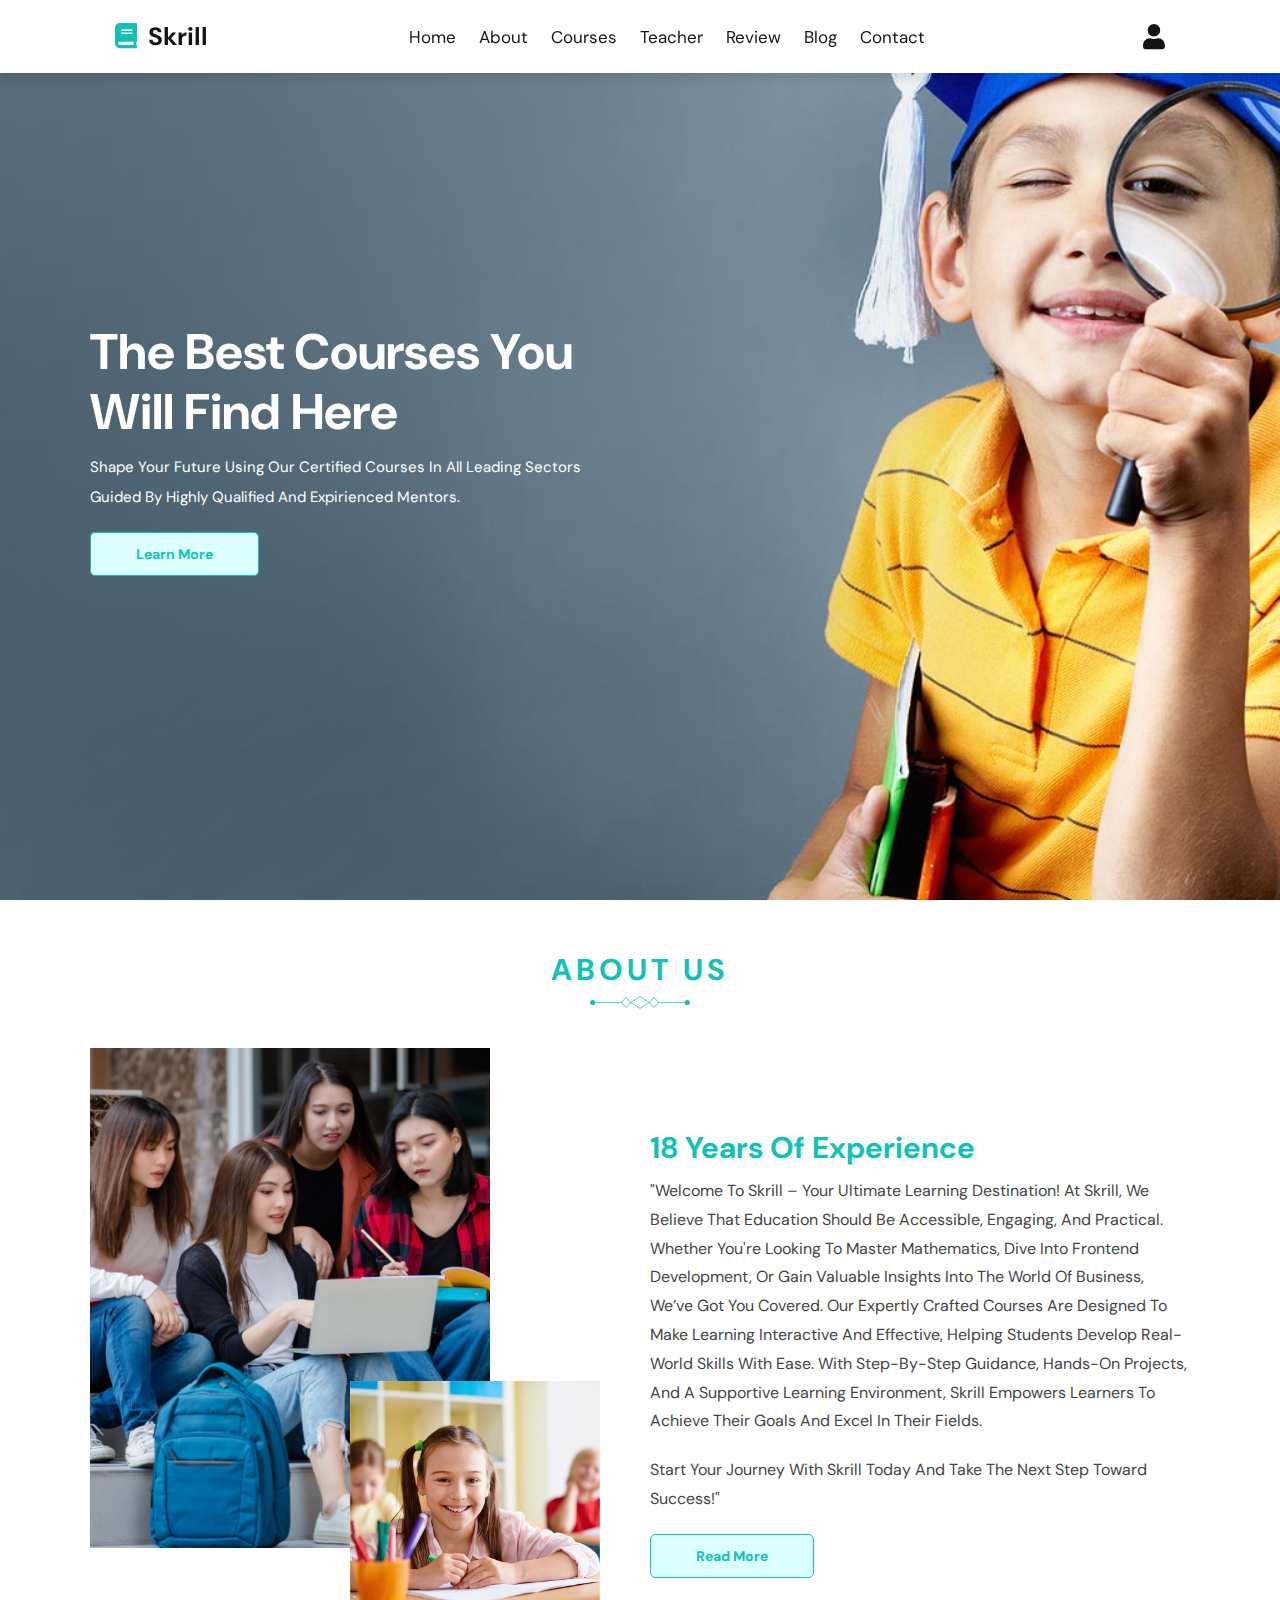
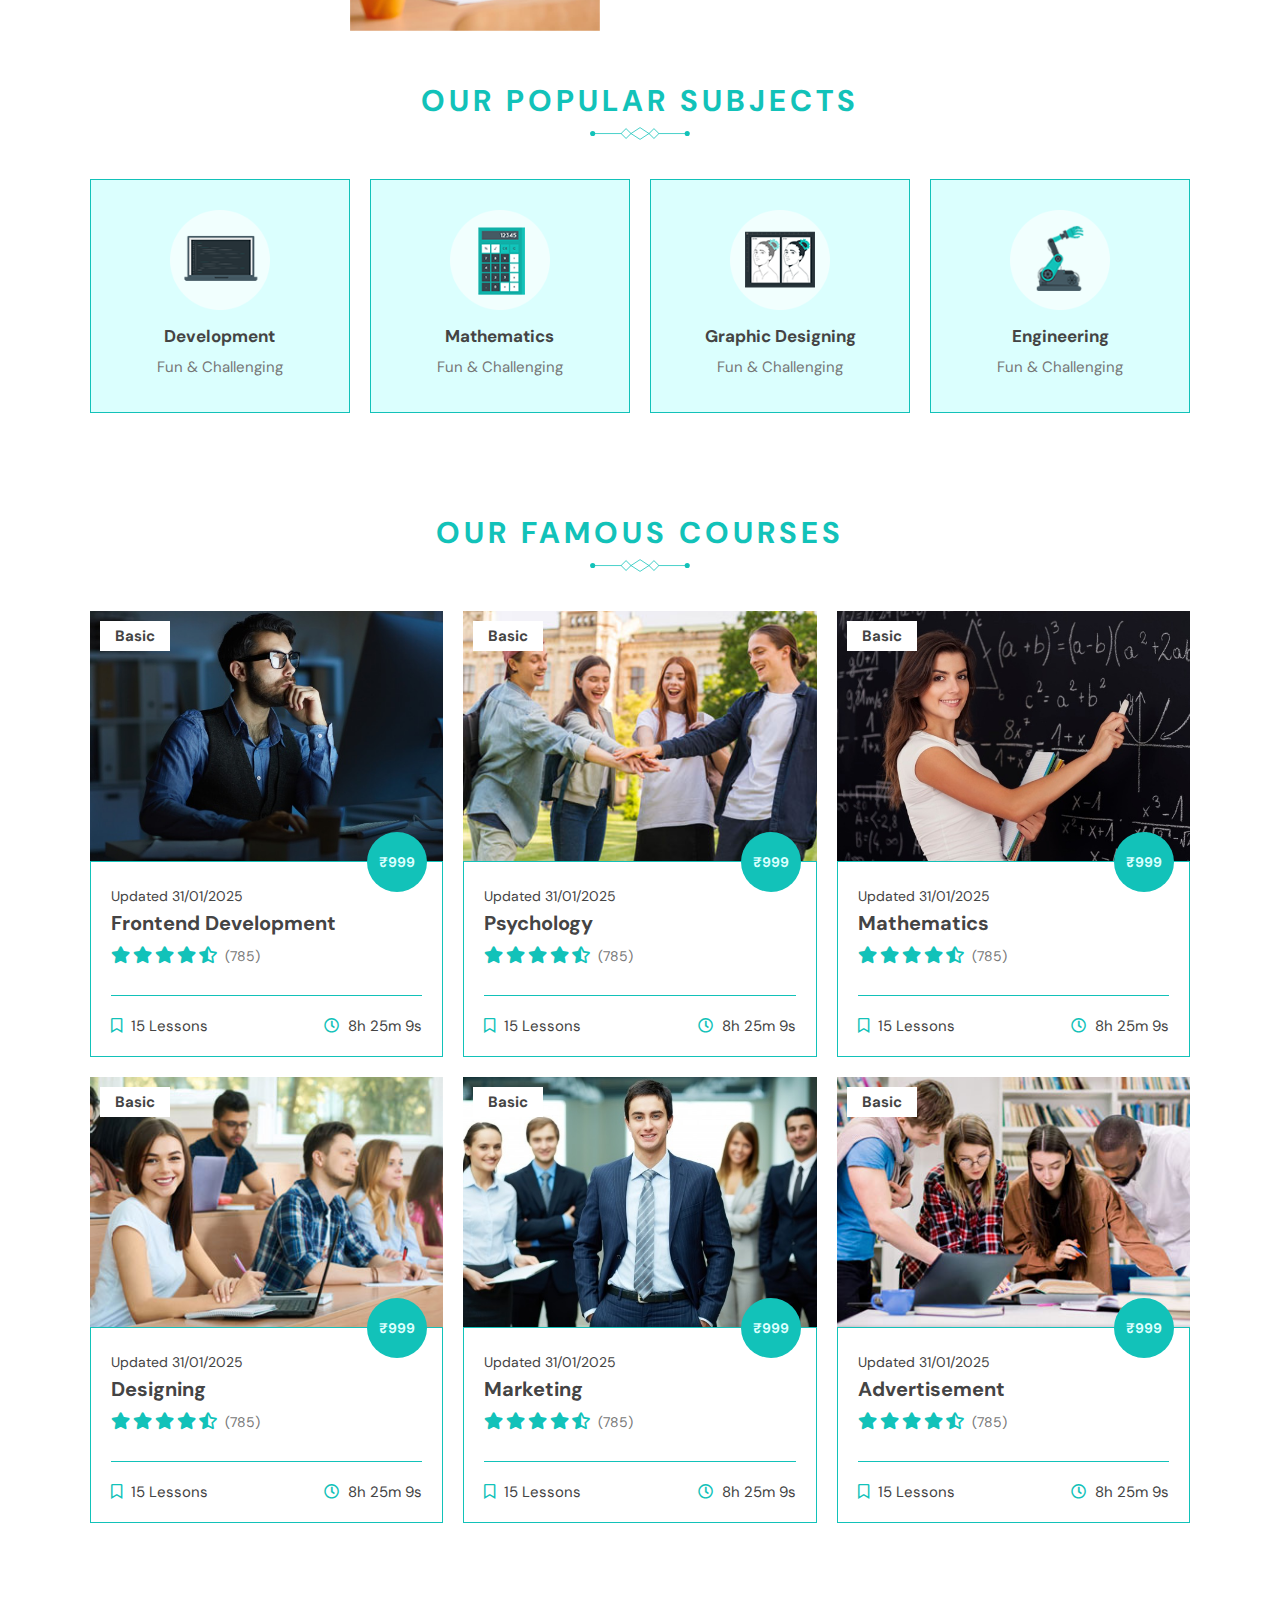
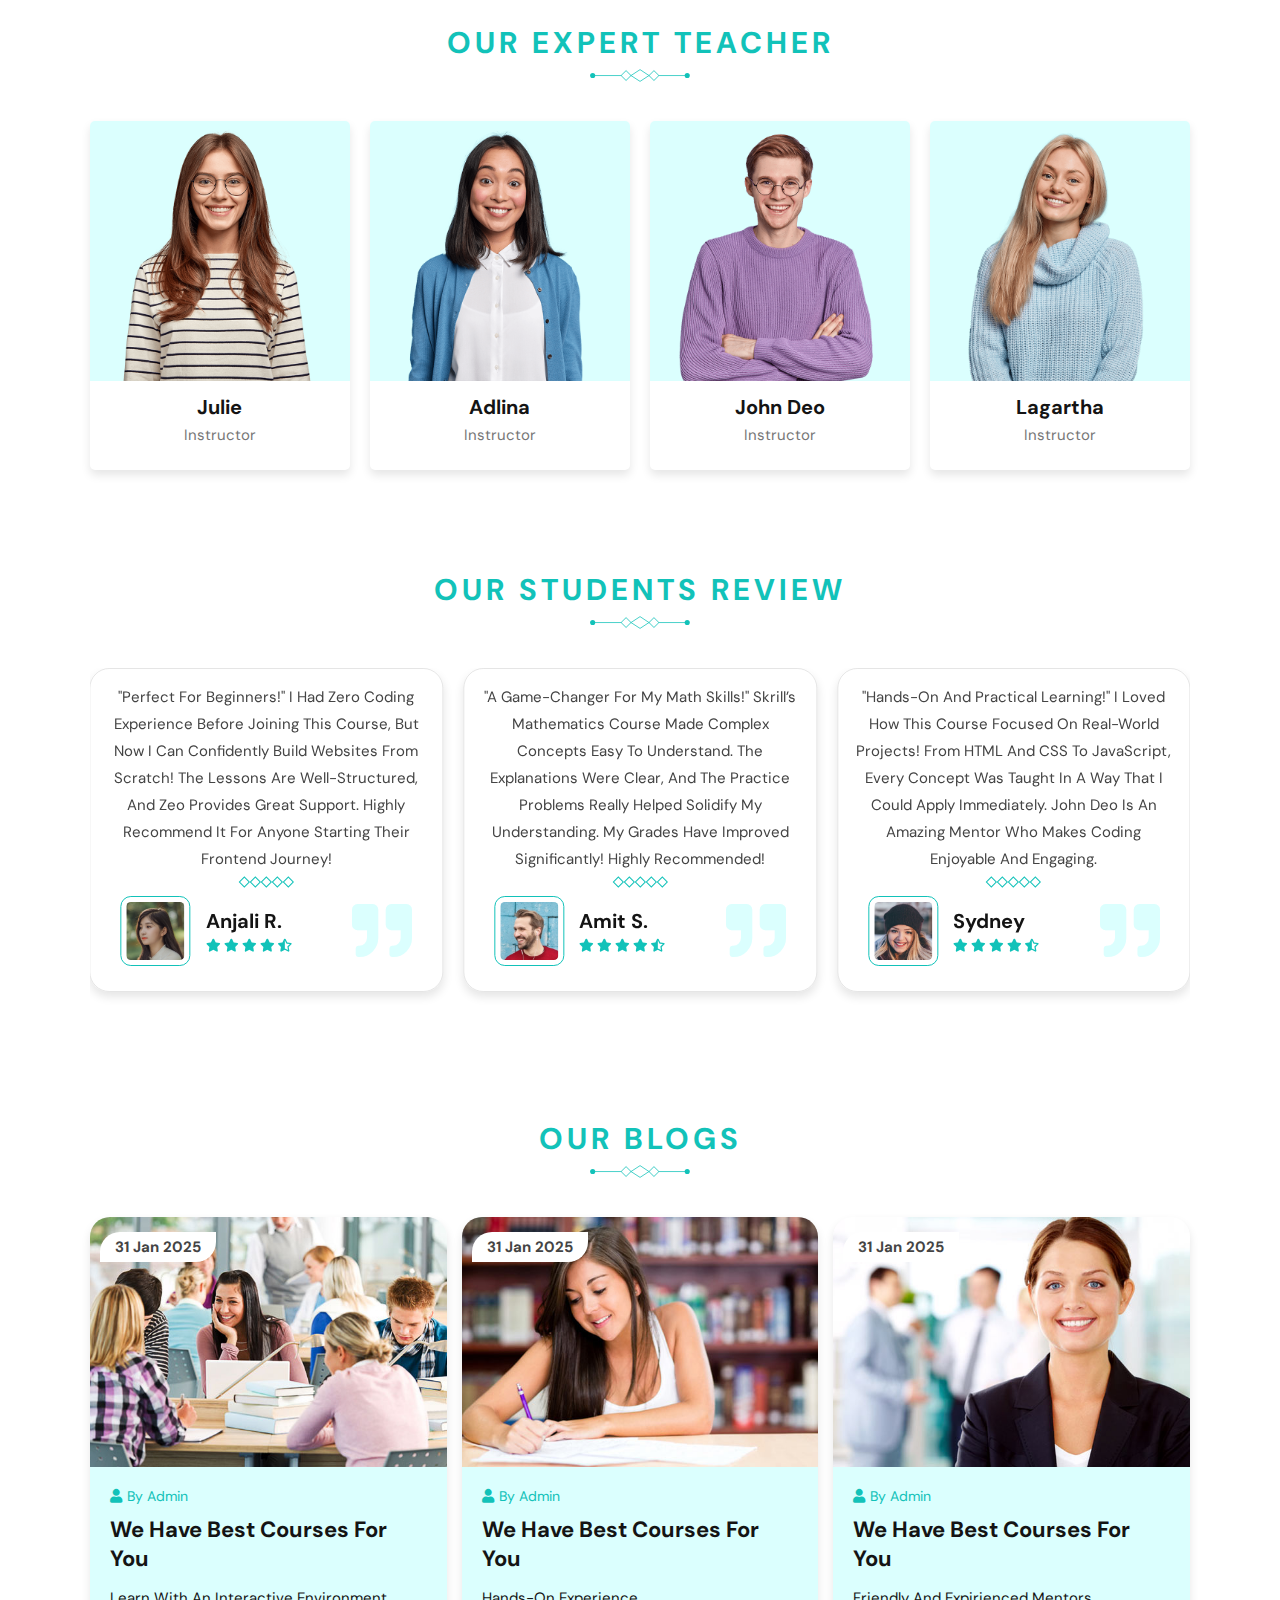
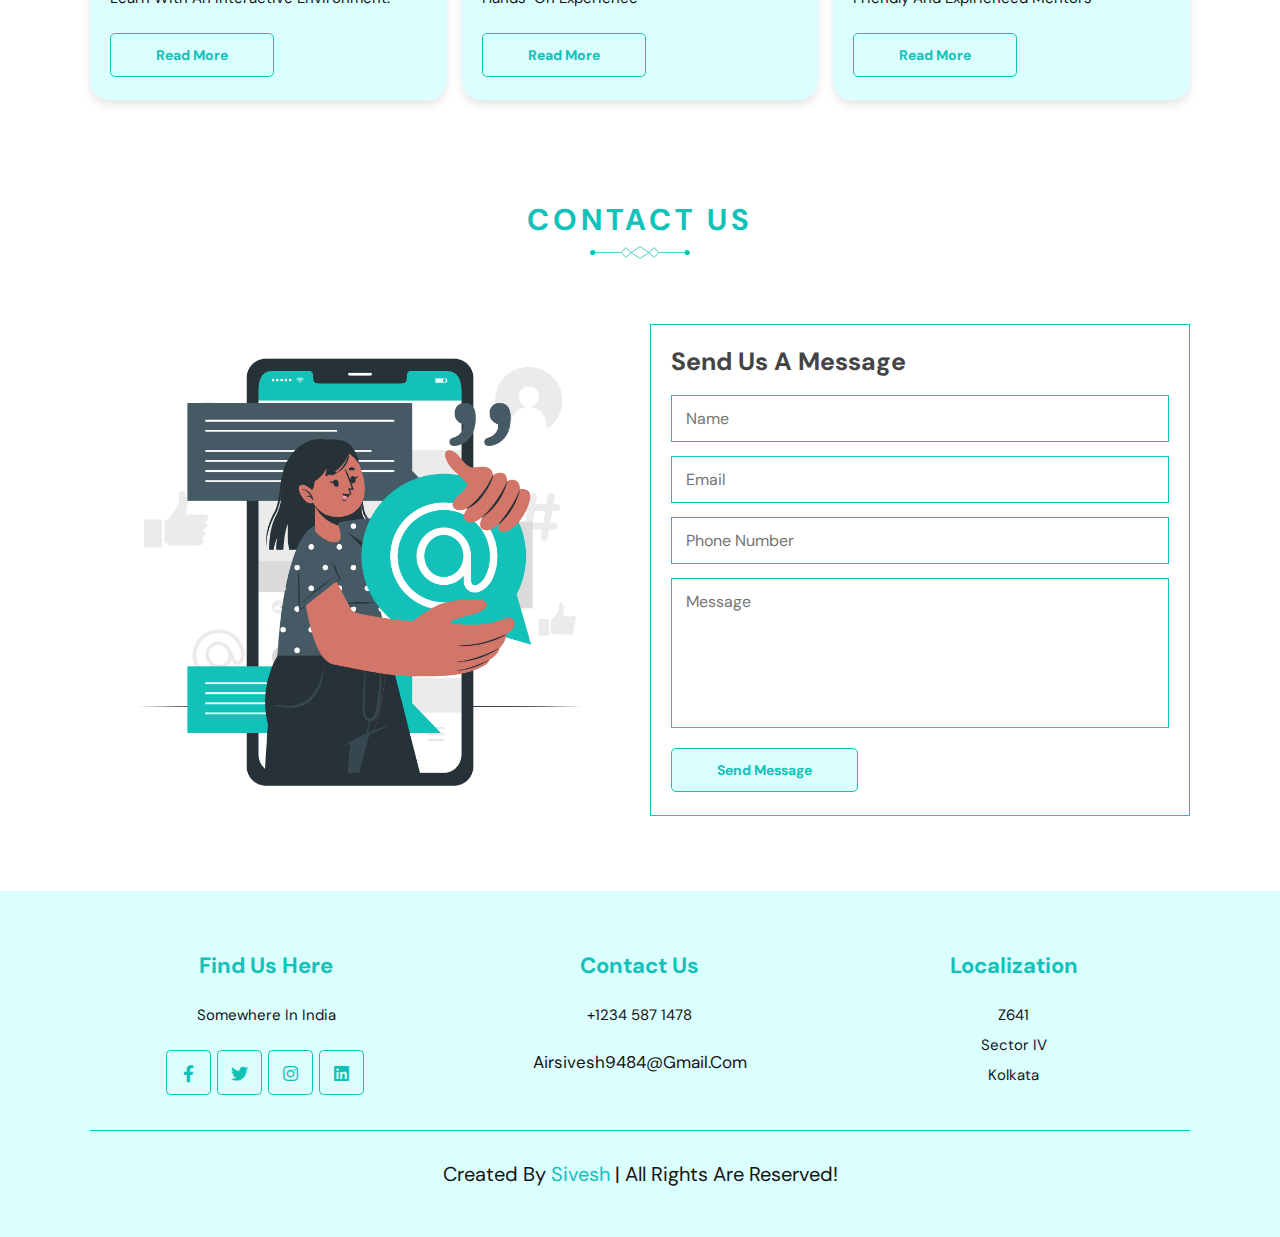
<file: index.html>
<!DOCTYPE html>
<html lang="en">
<head>
    <meta charset="UTF-8">
    <meta http-equiv="X-UA-Compatible" content="IE=edge">
    <meta name="viewport" content="width=device-width, initial-scale=1.0">
    <title>Document</title>
    <!-- font awesome cdn link  -->
    <link rel="stylesheet" href="https://cdnjs.cloudflare.com/ajax/libs/font-awesome/5.15.4/css/all.min.css">

    <link rel="stylesheet" href="https://unpkg.com/swiper/swiper-bundle.min.css" />
    <!-- custom css link -->
    <link rel="stylesheet" href="css/style.css">

</head>
<body>
    
    <!-- header section starts -->

    <header class="header">

        <a href="#" class="logo"><i class="fas fa-book"></i> Skrill</a>

        <nav class="navbar">
            <a href="#home" class="hover-underline">home</a>
            <a href="#about" class="hover-underline">about</a>
            <a href="#courses" class="hover-underline">courses</a>
            <a href="#teacher" class="hover-underline">teacher</a>
            <a href="#review" class="hover-underline">review</a>
            <a href="#blog" class="hover-underline">blog</a>
            <a href="#contact" class="hover-underline">contact</a>
        </nav>

        <div class="icons">
            <div id="login-btn" class="fas fa-user"></div>
            <div id="menu-btn" class="fas fa-bars"></div>
        </div>

        <!-- login form -->

        <form action="" class="login-form">
            <h3>login form</h3>
            <input type="email" placeholder="enter your email" class="box">
            <input type="password" placeholder="enter your password" class="box">
            <div class="remember">
                <input type="checkbox" name="" id="remember">
                <label for="remember-me">remember me</label>
            </div>
            <a href="#" class="btn">
                <span class="text text-1">login now</span>
                <span class="text text-2" aria-hidden="true">login now</span>
            </a>
        </form>

    </header>

    <!-- header section ends -->

    <!-- home section starts-->

    <section class="home" id="home">

        <div class="content">
            <h3>the best courses you will find here</h3>
            <p>Shape your future using our certified courses in all leading sectors guided by highly qualified and expirienced mentors.</p>
            <a href="#" class="btn">
                <span class="text text-1">learn more</span>
                <span class="text text-2" aria-hidden="true">learn more</span>
            </a>    
        </div>

    </section>

    <!-- home section ends -->

    <!-- about section starts -->

    <section class="about" id="about">

        <h1 class="heading">about us</h1>

        <div class="container">

            <figure class="about-image">
                <img src="images/about.jpg" alt="" height="500">
                <img src="images/about-1.jpg" alt="" class="about-img">
            </figure>

            <div class="about-content">
                <h3>18 years of experience</h3>
                <p>"Welcome to Skrill – Your Ultimate Learning Destination! At Skrill, we believe that education should be accessible, engaging, and practical. Whether you're looking to master Mathematics, dive into Frontend Development, or gain valuable insights into the world of Business, we’ve got you covered. Our expertly crafted courses are designed to make learning interactive and effective, helping students develop real-world skills with ease. With step-by-step guidance, hands-on projects, and a supportive learning environment, Skrill empowers learners to achieve their goals and excel in their fields. 
                    </p>
                <p>Start your journey with Skrill today and take the next step toward success!"</p>    
                <a href="#" class="btn">
                    <span class="text text-1">read more</span>
                    <span class="text text-2" aria-hidden="true">read more</span>
                </a>        
            </div>

        </div>

    </section>

    <!-- about section ends -->

    <!-- subjects section starts -->

    <section class="subjects">

        <h1 class="heading">our popular subjects</h1>

        <div class="box-container">

            <div class="box">
                <img src="images/subject-1.png" alt="">
                <h3>development</h3>
                <p>fun & challenging</p>
            </div>

            <div class="box">
                <img src="images/subject-2.png" alt="">
                <h3>mathematics</h3>
                <p>fun & challenging</p>
            </div>

            <div class="box">
                <img src="images/subject-3.png" alt="">
                <h3>graphic designing</h3>
                <p>fun & challenging</p>
            </div>

            <div class="box">
                <img src="images/subject-4.png" alt="">
                <h3>engineering</h3>
                <p>fun & challenging</p>
            </div>

        </div>

    </section>

    <!-- subject section ends -->

    <!-- courses section starts -->

    <section class="courses" id="courses">

        <h1 class="heading">our famous courses</h1>

        <div class="box-container">

            <div class="box">
                <div class="image shine">
                    <a href="payment.html">
                        <img src="images/course-1.jpg" alt="">
                    </a>
                    
                    <h3>basic</h3>
                </div>
                <div class="content">
                    <h4>₹999</h4>
                    <p>updated 31/01/2025</p>
                    <h3>Frontend development</h3>
                    <div class="stars">
                        <i class="fas fa-star"></i>
                        <i class="fas fa-star"></i>
                        <i class="fas fa-star"></i>
                        <i class="fas fa-star"></i>
                        <i class="fas fa-star-half-alt"></i>
                        <span>(785)</span>
                    </div>
                    <div class="icons">
                        <span><i class="far fa-bookmark"></i> 15 lessons</span>
                        <span><i class="far fa-clock"></i> 8h 25m 9s</span>
                    </div>
                </div>
            </div>

            <div class="box">
                <div class="image shine">
                    <a href="payment.html">
                        <img src="images/course-2.jpg" alt="">
                    </a>
                    
                    
                    <h3>basic</h3>
                </div>
                <div class="content">
                    <h4>₹999</h4>
                    <p>updated 31/01/2025</p>
                    <h3>Psychology</h3>
                    <div class="stars">
                        <i class="fas fa-star"></i>
                        <i class="fas fa-star"></i>
                        <i class="fas fa-star"></i>
                        <i class="fas fa-star"></i>
                        <i class="fas fa-star-half-alt"></i>
                        <span>(785)</span>
                    </div>
                    <div class="icons">
                        <span><i class="far fa-bookmark"></i> 15 lessons</span>
                        <span><i class="far fa-clock"></i> 8h 25m 9s</span>
                    </div>
                </div>
            </div>

            <div class="box">
                <div class="image shine">
                    <a href="payment.html">
                        <img src="images/course-3.jpg" alt="">
                    </a>
                    
                    <h3>basic</h3>
                </div>
                <div class="content">
                    <h4>₹999</h4>
                    <p>updated 31/01/2025</p>
                    <h3>Mathematics</h3>
                    <div class="stars">
                        <i class="fas fa-star"></i>
                        <i class="fas fa-star"></i>
                        <i class="fas fa-star"></i>
                        <i class="fas fa-star"></i>
                        <i class="fas fa-star-half-alt"></i>
                        <span>(785)</span>
                    </div>
                    <div class="icons">
                        <span><i class="far fa-bookmark"></i> 15 lessons</span>
                        <span><i class="far fa-clock"></i> 8h 25m 9s</span>
                    </div>
                </div>
            </div>

            <div class="box">
                <div class="image shine">
                    <a href="payment.html">
                        <img src="images/course-4.jpg" alt="">
                    </a>
                    
                    <h3>basic</h3>
                </div>
                <div class="content">
                    <h4>₹999</h4>
                    <p>updated 31/01/2025</p>
                    <h3>Designing</h3>
                    <div class="stars">
                        <i class="fas fa-star"></i>
                        <i class="fas fa-star"></i>
                        <i class="fas fa-star"></i>
                        <i class="fas fa-star"></i>
                        <i class="fas fa-star-half-alt"></i>
                        <span>(785)</span>
                    </div>
                    <div class="icons">
                        <span><i class="far fa-bookmark"></i> 15 lessons</span>
                        <span><i class="far fa-clock"></i> 8h 25m 9s</span>
                    </div>
                </div>
            </div>

            <div class="box">
                <div class="image shine">
                    <a href="payment.html">
                        <img src="images/course-5.jpg" alt="">
                    </a>
                    
                    <h3>basic</h3>
                </div>
                <div class="content">
                    <h4>₹999</h4>
                    <p>updated 31/01/2025</p>
                    <h3>Marketing</h3>
                    <div class="stars">
                        <i class="fas fa-star"></i>
                        <i class="fas fa-star"></i>
                        <i class="fas fa-star"></i>
                        <i class="fas fa-star"></i>
                        <i class="fas fa-star-half-alt"></i>
                        <span>(785)</span>
                    </div>
                    <div class="icons">
                        <span><i class="far fa-bookmark"></i> 15 lessons</span>
                        <span><i class="far fa-clock"></i> 8h 25m 9s</span>
                    </div>
                </div>
            </div>

            <div class="box">
                <div class="image shine">
                    <a href="payment.html">
                        <img src="images/course-6.jpg" alt="">
                    </a>
                    <img src="images/course-6.jpg" alt="">
                    <h3>basic</h3>
                </div>
                <div class="content">
                    <h4>₹999</h4>
                    <p>updated 31/01/2025</p>
                    <h3>Advertisement</h3>
                    <div class="stars">
                        <i class="fas fa-star"></i>
                        <i class="fas fa-star"></i>
                        <i class="fas fa-star"></i>
                        <i class="fas fa-star"></i>
                        <i class="fas fa-star-half-alt"></i>
                        <span>(785)</span>
                    </div>
                    <div class="icons">
                        <span><i class="far fa-bookmark"></i> 15 lessons</span>
                        <span><i class="far fa-clock"></i> 8h 25m 9s</span>
                    </div>
                </div>
            </div>

        </div>

    </section>

    <!-- courses section ends -->

    <!-- teacher section starts -->

    <section class="teacher" id="teacher">

        <h1 class="heading">our expert teacher</h1>

        <div class="box-container">

            <div class="box">
                <div class="image">
                    <img src="images/teacher-1.png" alt="">
                    <div class="share">
                        <a href="#" class="fab fa-facebook-f"></a>
                        <a href="#" class="fab fa-twitter"></a>
                        <a href="#" class="fab fa-instagram"></a>
                    </div>
                </div>
                <div class="content">
                    <h3>Julie</h3>
                    <span>instructor</span>
                </div>
            </div>

            <div class="box">
                <div class="image">
                    <img src="images/teacher-2.png" alt="">
                    <div class="share">
                        <a href="#" class="fab fa-facebook-f"></a>
                        <a href="#" class="fab fa-twitter"></a>
                        <a href="#" class="fab fa-instagram"></a>
                    </div>
                </div>
                <div class="content">
                    <h3>Adlina</h3>
                    <span>instructor</span>
                </div>
            </div>

            <div class="box">
                <div class="image">
                    <img src="images/teacher-3.png" alt="">
                    <div class="share">
                        <a href="#" class="fab fa-facebook-f"></a>
                        <a href="#" class="fab fa-twitter"></a>
                        <a href="#" class="fab fa-instagram"></a>
                    </div>
                </div>
                <div class="content">
                    <h3>John deo</h3>
                    <span>instructor</span>
                </div>
            </div>

            <div class="box">
                <div class="image">
                    <img src="images/teacher-4.png" alt="">
                    <div class="share">
                        <a href="#" class="fab fa-facebook-f"></a>
                        <a href="#" class="fab fa-twitter"></a>
                        <a href="#" class="fab fa-instagram"></a>
                    </div>
                </div>
                <div class="content">
                    <h3>Lagartha</h3>
                    <span>instructor</span>
                </div>
            </div>

        </div>

    </section>

    <!-- teacher section ends -->

    <!-- review section starts -->

    <section class="review" id="review">

        <h1 class="heading">our students review</h1>

        <div class="swiper review-slider">

            <div class="swiper-wrapper">

                <div class="swiper-slide slide">
                    <p>"A Game-Changer for My Math Skills!"
                        Skrill’s mathematics course made complex concepts easy to understand. The explanations were clear, and the practice problems really helped solidify my understanding. My grades have improved significantly! Highly recommended!</p>
                    <div class="wrapper">
                        <div class="separator"></div>
                        <div class="separator"></div>
                        <div class="separator"></div>
                        <div class="separator"></div>
                        <div class="separator"></div>
                    </div>
                    <i class="fas fa-quote-right"></i>
                    <div class="user">
                        <img src="images/review-1.png" alt="">
                        <div class="user-info">
                            <h3>Amit S.</h3>
                            <div class="stars">
                                <i class="fas fa-star"></i>
                                <i class="fas fa-star"></i>
                                <i class="fas fa-star"></i>
                                <i class="fas fa-star"></i>
                                <i class="fas fa-star-half-alt"></i>
                            </div>
                        </div>
                    </div>
                </div>

                <div class="swiper-slide slide">
                    <p>"Hands-On and Practical Learning!"
                        I loved how this course focused on real-world projects! From HTML and CSS to JavaScript, every concept was taught in a way that I could apply immediately. John Deo is an amazing mentor who makes coding enjoyable and engaging.</p>
                    <div class="wrapper">
                        <div class="separator"></div>
                        <div class="separator"></div>
                        <div class="separator"></div>
                        <div class="separator"></div>
                        <div class="separator"></div>
                    </div>
                    <i class="fas fa-quote-right"></i>
                    <div class="user">
                        <img src="images/review-2.png" alt="">
                        <div class="user-info">
                            <h3>Sydney</h3>
                            <div class="stars">
                                <i class="fas fa-star"></i>
                                <i class="fas fa-star"></i>
                                <i class="fas fa-star"></i>
                                <i class="fas fa-star"></i>
                                <i class="fas fa-star-half-alt"></i>
                            </div>
                        </div>
                    </div>
                </div>

                <div class="swiper-slide slide">
                    <p>"Practical and Insightful!"
                        Skrill's business course provided me with real-world insights into entrepreneurship and management. The case studies and strategies discussed were super helpful, and I’ve already started applying them in my startup. A must for aspiring business owners! </p>
                    <div class="wrapper">
                        <div class="separator"></div>
                        <div class="separator"></div>
                        <div class="separator"></div>
                        <div class="separator"></div>
                        <div class="separator"></div>
                    </div>
                    <i class="fas fa-quote-right"></i>
                    <div class="user">
                        <img src="images/review-3.png" alt="">
                        <div class="user-info">
                            <h3>Varun P.</h3>
                            <div class="stars">
                                <i class="fas fa-star"></i>
                                <i class="fas fa-star"></i>
                                <i class="fas fa-star"></i>
                                <i class="fas fa-star"></i>
                                <i class="fas fa-star-half-alt"></i>
                            </div>
                        </div>
                    </div>
                </div>

                <div class="swiper-slide slide">
                    <p>I used to struggle with math, but this course completely changed my perspective. The step-by-step teaching method and interactive exercises made learning fun and effective. Thank you, Skrill, for making math so easy!</p>
                    <div class="wrapper">
                        <div class="separator"></div>
                        <div class="separator"></div>
                        <div class="separator"></div>
                        <div class="separator"></div>
                        <div class="separator"></div>
                    </div>
                    <i class="fas fa-quote-right"></i>
                    <div class="user">
                        <img src="images/review-4.png" alt="">
                        <div class="user-info">
                            <h3>Megha</h3>
                            <div class="stars">
                                <i class="fas fa-star"></i>
                                <i class="fas fa-star"></i>
                                <i class="fas fa-star"></i>
                                <i class="fas fa-star"></i>
                                <i class="fas fa-star-half-alt"></i>
                            </div>
                        </div>
                    </div>
                </div>

                <div class="swiper-slide slide">
                    <p>Very Good !!</p>
                    <div class="wrapper">
                        <div class="separator"></div>
                        <div class="separator"></div>
                        <div class="separator"></div>
                        <div class="separator"></div>
                        <div class="separator"></div>
                    </div>
                    <i class="fas fa-quote-right"></i>
                    <div class="user">
                        <img src="images/review-5.png" alt="">
                        <div class="user-info">
                            <h3>salman</h3>
                            <div class="stars">
                                <i class="fas fa-star"></i>
                                <i class="fas fa-star"></i>
                                <i class="fas fa-star"></i>
                                <i class="fas fa-star"></i>
                                <i class="fas fa-star-half-alt"></i>
                            </div>
                        </div>
                    </div>
                </div>

                <div class="swiper-slide slide">
                    <p>"Perfect for Beginners!"
                        I had zero coding experience before joining this course, but now I can confidently build websites from scratch! The lessons are well-structured, and Zeo provides great support. Highly recommend it for anyone starting their frontend journey!</p>
                    <div class="wrapper">
                        <div class="separator"></div>
                        <div class="separator"></div>
                        <div class="separator"></div>
                        <div class="separator"></div>
                        <div class="separator"></div>
                    </div>
                    <i class="fas fa-quote-right"></i>
                    <div class="user">
                        <img src="images/review-6.png" alt="">
                        <div class="user-info">
                            <h3>Anjali R.</h3>
                            <div class="stars">
                                <i class="fas fa-star"></i>
                                <i class="fas fa-star"></i>
                                <i class="fas fa-star"></i>
                                <i class="fas fa-star"></i>
                                <i class="fas fa-star-half-alt"></i>
                            </div>
                        </div>
                    </div>
                </div>

            </div>

        </div>

    </section>

    <!-- review section ends -->

    <!-- blog section starts -->

    <section class="blog" id="blog">

        <h1 class="heading">our blogs</h1>

        <div class="box-container">

            <div class="box">
                <div class="image shine">
                    <img src="images/blog-1.jpg" alt="">
                    <h3>31 Jan 2025</h3>
                </div>
                <div class="content">
                    <div class="icons">
                        <a href="#"><i class="fas fa-user"></i>by admin</a>
                    </div>
                    <h3>we have best courses for you</h3>
                    <p>Learn with an interactive environment.</p>
                    <a href="#" class="btn">
                        <span class="text text-1">read more</span>
                        <span class="text text-2" aria-hidden="true">read more</span>
                    </a>
                </div>
            </div>

            <div class="box">
                <div class="image shine">
                    <img src="images/blog-2.jpg" alt="">
                    <h3>31 jan 2025</h3>
                </div>
                <div class="content">
                    <div class="icons">
                        <a href="#"><i class="fas fa-user"></i>by admin</a>
                    </div>
                    <h3>we have best courses for you</h3>
                    <p>Hands-On experience</p>
                    <a href="#" class="btn">
                        <span class="text text-1">read more</span>
                        <span class="text text-2" aria-hidden="true">read more</span>
                    </a>
                </div>
            </div>

            <div class="box">
                <div class="image shine">
                    <img src="images/blog-3.jpg" alt="">
                    <h3>31 jan 2025</h3>
                </div>
                <div class="content">
                    <div class="icons">
                        <a href="#"><i class="fas fa-user"></i>by admin</a>
                    </div>
                    <h3>we have best courses for you</h3>
                    <p>Friendly and expirienced mentors</p>
                    <a href="#" class="btn">
                        <span class="text text-1">read more</span>
                        <span class="text text-2" aria-hidden="true">read more</span>
                    </a>
                </div>
            </div>

        </div>

    </section>

    <!-- blog section ends -->

    <!-- contact section starts -->

    <section class="contact" id="contact">

        <h1 class="heading">contact us</h1>

        <div class="row">
            <div class="image">
                <img src="images/contact.png" alt="">
            </div>
            <form action="">
                <h3>send us a message</h3>
                <input type="text" placeholder="name" class="box">
                <input type="email" placeholder="email" class="box">
                <input type="number" placeholder="phone number" class="box">
                <textarea placeholder="message" class="box" cols="30" rows="10"></textarea>
                <a href="#" class="btn">
                    <span class="text text-1">send message</span>
                    <span class="text text-2" aria-hidden="true">send message</span>
                </a>
            </form>
        </div>

    </section>

    <!-- contact section ends -->

    <!-- footer section stars -->

    <section class="footer">

        <div class="box-container">

            <div class="box">
                <h3>find us here</h3>
                <p>Somewhere in India</p>
                <div class="share">
                    <a href="#" class="fab fa-facebook-f"></a>
                    <a href="#" class="fab fa-twitter"></a>
                    <a href="#" class="fab fa-instagram"></a>
                    <a href="#" class="fab fa-linkedin"></a>
                </div>
            </div>

            <div class="box">
                <h3>contact us</h3>
                <p>+1234 587 1478</p>
                <a href="#" class="link">airsivesh9484@gmail.com</a>
            </div>

            <div class="box">
                <h3>localization</h3>
                <p>Z641<br>
                Sector IV <br>
                Kolkata</p>
            </div>

        </div>
        <div class="credit">created by <span>Sivesh </span>| all rights are reserved!</div>
    </section>

    <!-- footer section ends -->












    <script src="https://unpkg.com/swiper/swiper-bundle.min.js"></script>
    <!-- custom js -->
    <script src="js/script.js"></script>
</body>
</html>
</file>
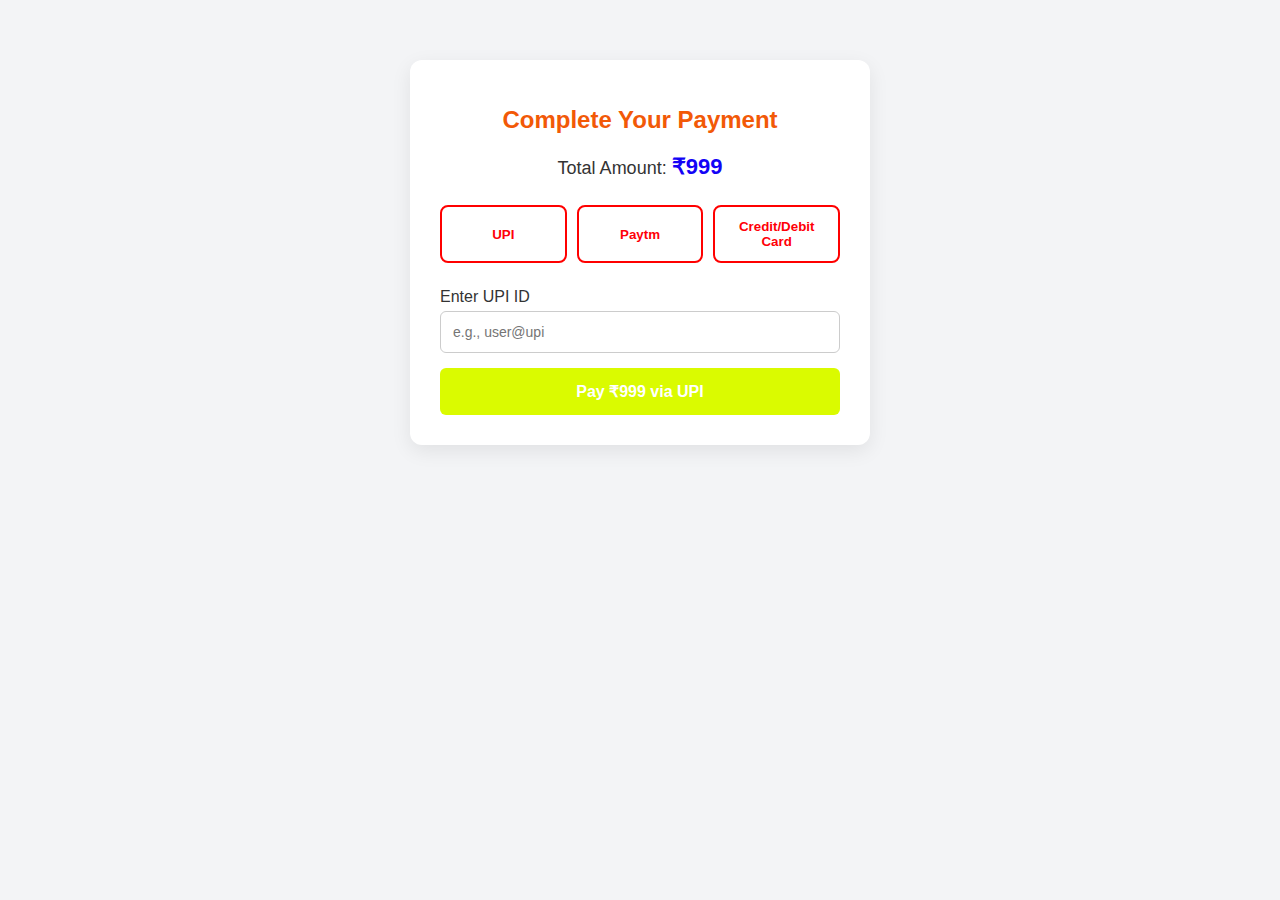
<file: payment.html>
<!DOCTYPE html>
<html lang="en">
<head>
  <meta charset="UTF-8" />
  <meta name="viewport" content="width=device-width, initial-scale=1.0"/>
  <title>Secure Payment - ₹999</title>
  <link rel="stylesheet" href="payment.css" />
</head>
<body>
  <main class="payment-container">
    <section class="payment-box">
      <h1 class="payment-title">Complete Your Payment</h1>
      <p class="payment-amount">Total Amount: <span>₹999</span></p>

      <div class="method-tabs">
        <button onclick="showForm('upi')" class="tab-button">UPI</button>
        <button onclick="showForm('paytm')" class="tab-button">Paytm</button>
        <button onclick="showForm('card')" class="tab-button">Credit/Debit Card</button>
      </div>

      <form id="upi" class="payment-form">
        <label for="upi-id">Enter UPI ID</label>
        <input type="text" id="upi-id" name="upi-id" placeholder="e.g., user@upi" required>
        <button type="submit" class="pay-button">Pay ₹999 via UPI</button>
      </form>

      <form id="paytm" class="payment-form">
        <label for="paytm-number">Paytm Number</label>
        <input type="text" id="paytm-number" name="paytm-number" placeholder="e.g., 9876543210" required>
        <button type="submit" class="pay-button">Pay ₹999 via Paytm</button>
      </form>

      <form id="card" class="payment-form">
        <label for="card-number">Card Number</label>
        <input type="text" id="card-number" name="card-number" placeholder="1234 5678 9012 3456" required>

        <div class="card-row">
          <div>
            <label for="expiry">Expiry</label>
            <input type="text" id="expiry" name="expiry" placeholder="MM/YY" required>
          </div>
          <div>
            <label for="cvv">CVV</label>
            <input type="password" id="cvv" name="cvv" placeholder="123" required>
          </div>
        </div>

        <button type="submit" class="pay-button">Pay ₹999 via Card</button>
      </form>
    </section>
  </main>

  <script>
    function showForm(method) {
      const forms = document.querySelectorAll('.payment-form');
      forms.forEach(form => form.classList.remove('active'));
      document.getElementById(method).classList.add('active');
    }

    // Show UPI by default
    document.addEventListener("DOMContentLoaded", () => {
      showForm('upi');
    });
  </script>
</body>
</html>
</file>
<file: css/style.css>
@import url("https://fonts.googleapis.com/css2?family=DM+Sans:wght@400;700&family=Forum&display=swap");

:root{
  --primary-color: #12c2b9;
  --secondary: #dbfffe;
  --black: #141414;
  --white: #fff;
  --box-shadow: 0 .5rem 1rem rgba(0, 0, 0, 0.1);
}

*{
  font-family: 'DM Sans', sans-serif;
  margin: 0; padding: 0;
  box-sizing: border-box;
  outline: none; border: none;
  text-decoration: none;
  text-transform: capitalize;
  transition: all .2s linear;
}

html{
  font-size: 62.5%;
  overflow-x: hidden;
  scroll-padding-top: 9rem;
  scroll-behavior: smooth;
}

html::-webkit-scrollbar{
  width: 1rem;
}

html::-webkit-scrollbar-track{
  background: transparent;
}

html::-webkit-scrollbar-thumb{
  background: var(--primary-color);
}

section{
  padding: 5rem 7%;
}

.heading{
  position: relative;
  color: var(--primary-color);
  font-size: 3rem;
  font-weight: 700;
  text-transform: uppercase;
  letter-spacing: .4rem;
  text-align: center;
  margin-bottom: 3rem;
}

.heading::after{
  content: url('../images/separator.svg');
  display: block;
  width: 10rem;
  margin-inline: auto;
  margin-top: -1rem;
}

.btn{
  position: relative;
  display: inline-block;
  margin-top: 1rem;
  color: var(--primary-color);
  font-size: 1.4rem;
  font-weight: 700;
  text-transform: uppercase;
  max-width: max-content;
  border: .1rem solid var(--primary-color);
  background: var(--secondary);
  padding: 1.2rem 4.5rem;
  overflow: hidden;
  z-index: 1;
  border-radius: .5rem;
}

.btn::before{
  content: "";
  position: absolute;
  bottom: 100%; left: 50%;
  transform: translateX(-50%);
  width: 200%; height: 200%;
  border-radius: 50%;
  background-color: var(--primary-color);
  transition: 500ms ease;
  z-index: -1;
}

.btn .text{
  transition: 250ms ease;
}

.btn .text-2{
  position: absolute;
  top: 100%; left: 50%;
  transform: translateX(-50%);
  min-width: max-content;
  color: var(--secondary);
}

.btn:is(:hover, :focus-visible)::before{
  bottom: -50%;
}

.btn:is(:hover, :focus-visible) .text-1{
  transform: translateY(-4rem);
}

.btn:is(:hover, :focus-visible) .text-2{
  top: 50%;
  transform: translate(-50%, -50%);
}

.shine{
  position: relative;
}

.shine::after{
  content: "";
  position: absolute;
  top: 0; left: 0; 
  width: 50%;
  height: 100%;
  background-image: linear-gradient(to right, transparent 0%, #fff6 100%);
  transform: skewX(-0.08turn) translateX(-180%);
}

.shine:is(:hover, :focus-within)::after{
  transform: skewX(-0.08turn) translateX(275%);
  transition: 1000ms ease;
}

/* header */

.header{
  position: fixed;
  top: 0; left: 0; right: 0;
  z-index: 1000;
  background: var(--white);
  box-shadow: var(--box-shadow);
  display: flex;
  justify-content: space-between;
  align-items: center;
  padding: 2rem 9%;
}

.header .logo{
  font-size: 2.5rem;
  font-weight: bolder;
  color: var(--black);
}

.header .logo i{
  color: var(--primary-color);
  padding-right: .5rem;
}

.header .navbar a{
  font-size: 1.7rem;
  color: var(--black);
  margin: 0 1rem;
  padding-block: 1rem;
}

.header .navbar a:hover{
  color: var(--primary-color);
}

.header .navbar .hover-underline{
  position: relative;
  max-width: max-content;
}

.header .navbar .hover-underline::after{
  content: '';
  position: absolute;
  left: 0; bottom: 0;
  width: 100%;
  height: .5rem;
  border-block: .1rem solid var(--primary-color);
  transform: scaleX(0.2);
  opacity: 0;
  transition: 500ms ease;
}

.header .navbar .hover-underline:is(:hover, :focus-visible)::after{
  transform: scaleX(1);
  opacity: 1;
}

.header .icons div{
  font-size: 2.5rem;
  margin-left: 1.7rem;
  color: var(--black);
  cursor: pointer;
}

.header .icons div:hover{
  color: var(--primary-color);
}

#menu-btn{
  display: none;
}

.header .login-form{
  position: absolute;
  top: 115%; right: -105%;
  background: var(--white);
  box-shadow: .5rem;
  width: 35rem;
  box-shadow: var(--box-shadow);
  padding: 2rem;
}

.header .login-form.active{
  right: 2rem;
  transition: .4s linear;
}

.header .login-form h3{
  font-size: 2.2rem;
  color: var(--black);
  text-align: center;
  margin-bottom: .7rem;
}

.header .login-form .box{
  font-size: 1.5rem;
  margin: .7rem 0;
  border: .1rem solid rgba(0, 0, 0, 0.1);
  padding: 1rem 1.2rem;
  color: var(--black);
  text-transform: none;
  width: 100%;
}

.header .login-form .remember{
  display: flex;
  align-items: center;
  gap: .5rem;
  margin: .7rem 0;
}

.header .login-form .remember label{
  font-size: 1.5rem;
  color: var(--black);
  cursor: pointer;
}

/* home */

.home{
  min-height: 100vh;
  display: flex;
  align-items: center;
  background: url(../images/home.jpg) no-repeat;
  background-size: cover;
  background-position: center;
}

.home .content{
  max-width: 50rem;
}

.home .content h3{
  font-size: 5rem;
  color: var(--white);
  line-height: 1.2;
}

.home .content p{
  font-size: 1.5rem;
  line-height: 2;
  color: var(--white);
  padding: 1rem 0;
}

/* ends */

/* about */

.about .container{
  display: flex;
  flex-wrap: wrap;
}

.about .container .about-image{
  position: relative;
  flex: 1 1 40rem;
}

.about .container .about-image img{
  width: 80%;
}

.about .container .about-image .about-img{
  position: absolute;
  bottom: -10rem;
  right: -1rem;
  width: 25rem;
  padding-block: 5rem;
}

.about .container .about-content{
  flex: 1 1 50rem;
  padding-left: 6rem;
  padding-top: 8rem;
}

.about .container .about-content h3{
  font-size: 3rem;
  color: var(--primary-color);
}

.about .container .about-content p{
  font-size: 1.6rem;
  color: #444;
  padding: 1rem 0;
  line-height: 1.8;
}

/* ends */

/* subjects */

.subjects .box-container{
  display: grid;
  grid-template-columns: repeat(auto-fit, minmax(25rem, 1fr));
  gap: 2rem;
}

.subjects .box-container .box{
  padding: 3rem 2rem;
  text-align: center;
  border: .1rem solid var(--primary-color);
  background: var(--secondary);
  cursor: pointer;
}

.subjects .box-container .box:hover{
  background: var(--primary-color);
}

.subjects .box-container .box img{
  height: 10rem;
  margin-bottom: .7rem;
}

.subjects .box-container .box h3{
  font-size: 1.7rem;
  color: #444;
  padding: .5rem 0;
  text-transform: capitalize;
}

.subjects .box-container .box:hover h3{
  color: #fff;
}

.subjects .box-container .box p{
  font-size: 1.5rem;
  line-height: 2;
  color: #777;
}

.subjects .box-container .box:hover p{
  color: #eee;
}

/* end */

/* courses */

.courses .box-container{
  display: grid;
  grid-template-columns: repeat(auto-fit, minmax(30rem, 1fr));
  gap: 2rem;
}

.courses .box-container .box .image{
  height: 25rem;
  overflow: hidden;
  position: relative;
}

.courses .box-container .box .image img{
  height: 100%;
  width: 100%;
  object-fit: cover;
}

.courses .box-container .box:hover .image img{
  transform: scale(1.1);
}

.courses .box-container .box .image h3{
  font-size: 1.5rem;
  color: #444;
  position: absolute;
  top: 1rem; left: 1rem;
  padding: .5rem 1.5rem;
  background: var(--white);
}

.courses .box-container .box .content{
  padding: 2rem;
  position: relative;
  border: 0.1rem solid var(--primary-color);
}

.courses .box-container .box .content h4{
  position: absolute;
  background: var(--primary-color);
  color: var(--secondary);
  top: -3rem; right: 1.5rem;
  width: 6rem; 
  height: 6rem;
  line-height: 6rem;
  text-align: center;
  font-size: 1.4rem;
  border-radius: 50%;
}

.courses .box-container .box .content p{
  font-size: 1.4rem;
  color: #444;
  line-height: 2;
}

.courses .box-container .box .content h3{
  font-size: 2rem;
  color: #444;
}

.courses .box-container .box .content .stars{
  padding: 1rem 0;
}

.courses .box-container .box .content .stars i{
  font-size: 1.7rem;
  color: var(--primary-color);
}

.courses .box-container .box .content .stars span{
  font-size: 1.4rem;
  color: #777;
  margin-left: .5rem;
}

.courses .box-container .box .content .icons{
  display: flex;
  justify-content: space-between;
  align-items: center;
  margin-top: 2rem;
  padding-top: 2rem;
  border-top: 0.1rem solid var(--primary-color);
}

.courses .box-container .box .content .icons span{
  font-size: 1.5rem;
  color: #444;
}

.courses .box-container .box .content .icons span i{
  color: var(--primary-color);
  padding-right: .5rem;
}

/* ends */

/* teacher */

.teacher .box-container{
  display: grid;
  grid-template-columns: repeat(auto-fit, minmax(25rem, 1fr));
  gap: 2rem;
}

.teacher .box-container .box{
  background: var(--white);
  box-shadow: var(--box-shadow);
  border-radius: .5rem;
  position: relative;
  overflow: hidden;
  text-align: center;
}

.teacher .box-container .box .image{
  position: relative;
  overflow: hidden;
}

.teacher .box-container .box .image img{
  background: var(--secondary);
  width: 100%;
}

.teacher .box-container .box:hover .image .share{
  bottom: 0;
}

.teacher .box-container .box .image .share{
  position: absolute;
  bottom: -10rem; 
  left: 0; right: 0;
  padding: 2rem;
}

.teacher .box-container .box .image .share a{
  height: 4rem;
  width: 4rem;
  line-height: 4rem;
  font-size: 2rem;
  margin: 0 1rem;
  color: var(--secondary);
  background: var(--primary-color);
  border-radius: .5rem;
}

.teacher .box-container .box .image .share a:hover{
  color: var(--primary-color);
  background: var(--secondary);
}

.teacher .box-container .box .content{
  padding: 2rem;
  padding-top: 1rem;
  align-items: center;
}

.teacher .box-container .box .content h3{
  font-size: 2rem;
  color: var(--black);
}

.teacher .box-container .box .content span{
  font-size: 1.5rem;
  line-height: 2;
  color: #777;
}

/* ends */

/* review */

.review .slide{
  padding: 1.5rem;
  box-shadow: var(--box-shadow);
  border: 0.1rem solid rgba(0, 0, 0, 0.1);
  border-radius: 2rem;
  position: relative;
}

.review .slide p{
  font-size: 1.5rem;
  text-align: center;
  padding-bottom: .5rem;
  line-height: 1.8;
  color: #444;
}

.review .slide .wrapper{
  display: flex;
  justify-content: center;
  gap: .3rem;
}

.review .slide .wrapper .separator{
  width: .8rem;
  height: .8rem;
  border: .1rem solid var(--primary-color);
  transform: rotate(45deg);
  animation: rotate360 15s linear infinite;
}

@keyframes rotate360{
  0%{
    transform: rotate(0);
  }
  100%{
    transform: rotate(1turn);
  }
}

.review .slide .fa-quote-right{
  position: absolute;
  bottom: 3rem; right: 3rem;
  font-size: 6rem;
  color: var(--secondary);
}

.review .slide .user{
  display: flex;
  align-items: center;
  gap: 1.5rem;
  padding: 1rem 1.5rem;
  border-radius: .5rem;
}

.review .slide .user img{
  height: 7rem;
  width: 7rem;
  border-radius: 15%;
  object-fit: cover;
  border: .1rem solid var(--primary-color);
  padding: .5rem;
}

.review .slide .user h3{
  font-size: 2rem;
  color: var(--black);
  padding-bottom: .5rem;
}

.review .slide .user .stars i{
  font-size: 1.3rem;
  color: var(--primary-color);
}

/* ends */

/* blog */

.blog .box-container{
  display: grid;
  grid-template-columns: repeat(auto-fit, minmax(30rem, 1fr));
  gap: 1.5rem;
}

.blog .box-container .box{
  box-shadow: var(--box-shadow);
  border-radius: 2rem;
}

.blog .box-container .box .image{
  height: 25rem;
  width: 100%;
  overflow: hidden;
  position: relative;
  border-radius: 2rem 2rem 0 0;
}

.blog .box-container .box .image img{
  height: 100%;
  width: 100%;
  object-fit: cover;
}

.blog .box-container .box:hover .image img{
  transform: scale(1.1);
}

.blog .box-container .box .image h3{
  font-size: 1.5rem;
  color: #444;
  position: absolute;
  top: 1.5rem; left: 1rem;
  padding: .5rem 1.5rem;
  background: var(--white);
  border-radius: 2rem 0 2rem 0;
}

.blog .box-container .box .content{
  padding: 2rem 2rem;
  background: var(--secondary);
  border-radius: 0 0 2rem 2rem;
}

.blog .box-container .box .content .icons{
  margin-bottom: 1rem;
  align-items: center;
}

.blog .box-container .box .content .icons a{
  font-size: 1.4rem;
  color: var(--primary-color);
}

.blog .box-container .box .content .icons a i{
  padding-right: .5rem;
}

.blog .box-container .box .content h3{
  font-size: 2.2rem;
  color: var(--black);
}

.blog .box-container .box .content p{
  font-size: 1.5rem;
  color: var(--black);
  line-height: 2;
  padding: 1rem 0;
}

/* ends */

/* contact */

.contact .row{
  display: flex;
  flex-wrap: wrap;
  align-items: center;
  gap: 2rem;
}

.contact .row .image{
  flex: 1 1 40rem;
}

.contact .row .image img{
  width: 100%;
}

.contact .row form{
  flex: 1 1 40rem;
  border: 0.1rem solid var(--primary-color);
  padding: 2rem;
}

.contact .row form h3{
  font-size: 2.5rem;
  color: #444;
  padding-bottom: 1rem;
}

.contact .row form .box{
  width: 100%;
  font-size: 1.6rem;
  padding: 1.2rem 1.4rem;
  border: .1rem solid var(--primary-color);
  margin: .7rem 0;
}

.contact .row form .box:focus{
  color: var(--primary-color);
}

.contact .row form textarea{
  height: 15rem;
  resize: none;
}

/* ends */

/* footer */

.footer{
  background: var(--secondary);
  text-align: center;
}

.footer .box-container{
  display: grid;
  grid-template-columns: repeat(auto-fit, minmax(25rem, 1fr));
  gap: 2rem;
}

.footer .box-container .box h3{
  font-size: 2.2rem;
  color: var(--primary-color);
  padding: 1rem 0;
}

.footer .box-container .box p{
  font-size: 1.5rem;
  color: var(--black);
  line-height: 2;
  padding: 1rem 0;
}

.footer .box-container .box .share{
  margin-top: 1rem;
}

.footer .box-container .box .share a{
  height: 4.5rem;
  width: 4.5rem;
  line-height: 4.5rem;
  border-radius: 10%;
  font-size: 1.7rem;
  border: .1rem solid var(--primary-color);
  color: var(--primary-color);
  margin-right: .3rem;
  text-align: center;
}

.footer .box-container .box .share a:hover{
  background: var(--primary-color);
  color: var(--white);
}

.footer .box-container .box .link{
  font-size: 1.7rem;
  line-height: 2;
  color: var(--black);
  padding: .5rem 0;
  display: block;
}

.footer .box-container .box .link:hover{
  color: var(--primary-color);
  text-decoration: underline;
}

.footer .credit{
  font-size: 2rem;
  margin-top: 3rem;
  padding-top: 3rem;
  text-align: center;
  color: var(--black);
  border-top: .1rem solid var(--primary-color);
}

.footer .credit span{
  color: var(--primary-color);
}

/* ends */

/* media queries */

@media (max-width:991px){

  html{
    font-size: 55%;
  }

  .header{
    padding: 2rem 4rem;
  }

  section{
    padding: 3rem 2rem;
  }

}

@media (max-width:768px){

  #menu-btn{
    display: inline-block;
  }

  .header .navbar{
    position: absolute;
    top: 110%; right: -110%;
    width: 30rem;
    box-shadow: var(--box-shadow);
    border-radius: .5rem;
    background: var(--white);
  }

  .header .navbar.active{
    right: 2rem;
    transition: .4s linear;
  }

  .header .navbar a{
    font-size: 2rem;
    margin: 1rem 2.5rem;
    display: block;
  }

  .home .content h3{
    font-size: 3rem;
  }

  .about .container .about-content{
    padding-left: 0;
  }

}

@media (max-width:450px){
  html{
    font-size: 50%;
  }
}
</file>
<file: payment.css>
/* payment.css */

* {
  box-sizing: border-box;
  font-family: 'Segoe UI', sans-serif;
}

body {
  background-color: #f3f4f6;
  margin: 0;
  padding: 0;
}

.payment-container {
  max-width: 500px;
  margin: 40px auto;
  padding: 20px;
}

.payment-box {
  background-color: #fff;
  border-radius: 12px;
  box-shadow: 0 6px 20px rgba(0, 0, 0, 0.08);
  padding: 30px;
  transition: 0.3s ease;
}

.payment-title {
  text-align: center;
  color: #f25907;
  font-size: 24px;
  margin-bottom: 20px;
}

.payment-amount {
  text-align: center;
  font-size: 18px;
  font-weight: 500;
  margin-bottom: 25px;
  color: #333;
}

.payment-amount span {
  font-size: 22px;
  color: #1303f6;
  font-weight: bold;
}

.method-tabs {
  display: flex;
  justify-content: space-between;
  gap: 10px;
  margin-bottom: 25px;
}

.tab-button {
  flex: 1;
  padding: 12px;
  background-color: #fff;
  color: #ff0008;
  border: 2px solid #ff0000;
  border-radius: 8px;
  cursor: pointer;
  font-weight: 600;
  transition: 0.3s;
}

.tab-button:hover,
.tab-button:focus {
  background-color: #ff0000;
  color: #fff;
}

.payment-form {
  display: none;
  animation: fadeIn 0.3s ease;
}

.payment-form.active {
  display: block;
}

label {
  display: block;
  margin: 10px 0 5px;
  color: #333;
  font-weight: 500;
}

input {
  width: 100%;
  padding: 12px;
  border-radius: 6px;
  border: 1px solid #ccc;
  margin-bottom: 15px;
  font-size: 14px;
  transition: border 0.3s, box-shadow 0.3s;
}

input:focus {
  border-color: #007bff;
  box-shadow: 0 0 6px rgba(0, 123, 255, 0.3);
  outline: none;
}

.card-row {
  display: flex;
  gap: 10px;
}

.card-row > div {
  flex: 1;
}

.pay-button {
  width: 100%;
  padding: 14px;
  background-color: #dafb00;
  color: white;
  font-size: 16px;
  border: none;
  border-radius: 6px;
  font-weight: bold;
  cursor: pointer;
  transition: background-color 0.3s ease;
}

.pay-button:hover {
  background-color: #9d00ff;
}

@keyframes fadeIn {
  from { opacity: 0; transform: translateY(10px); }
  to { opacity: 1; transform: translateY(0); }
}
</file>
